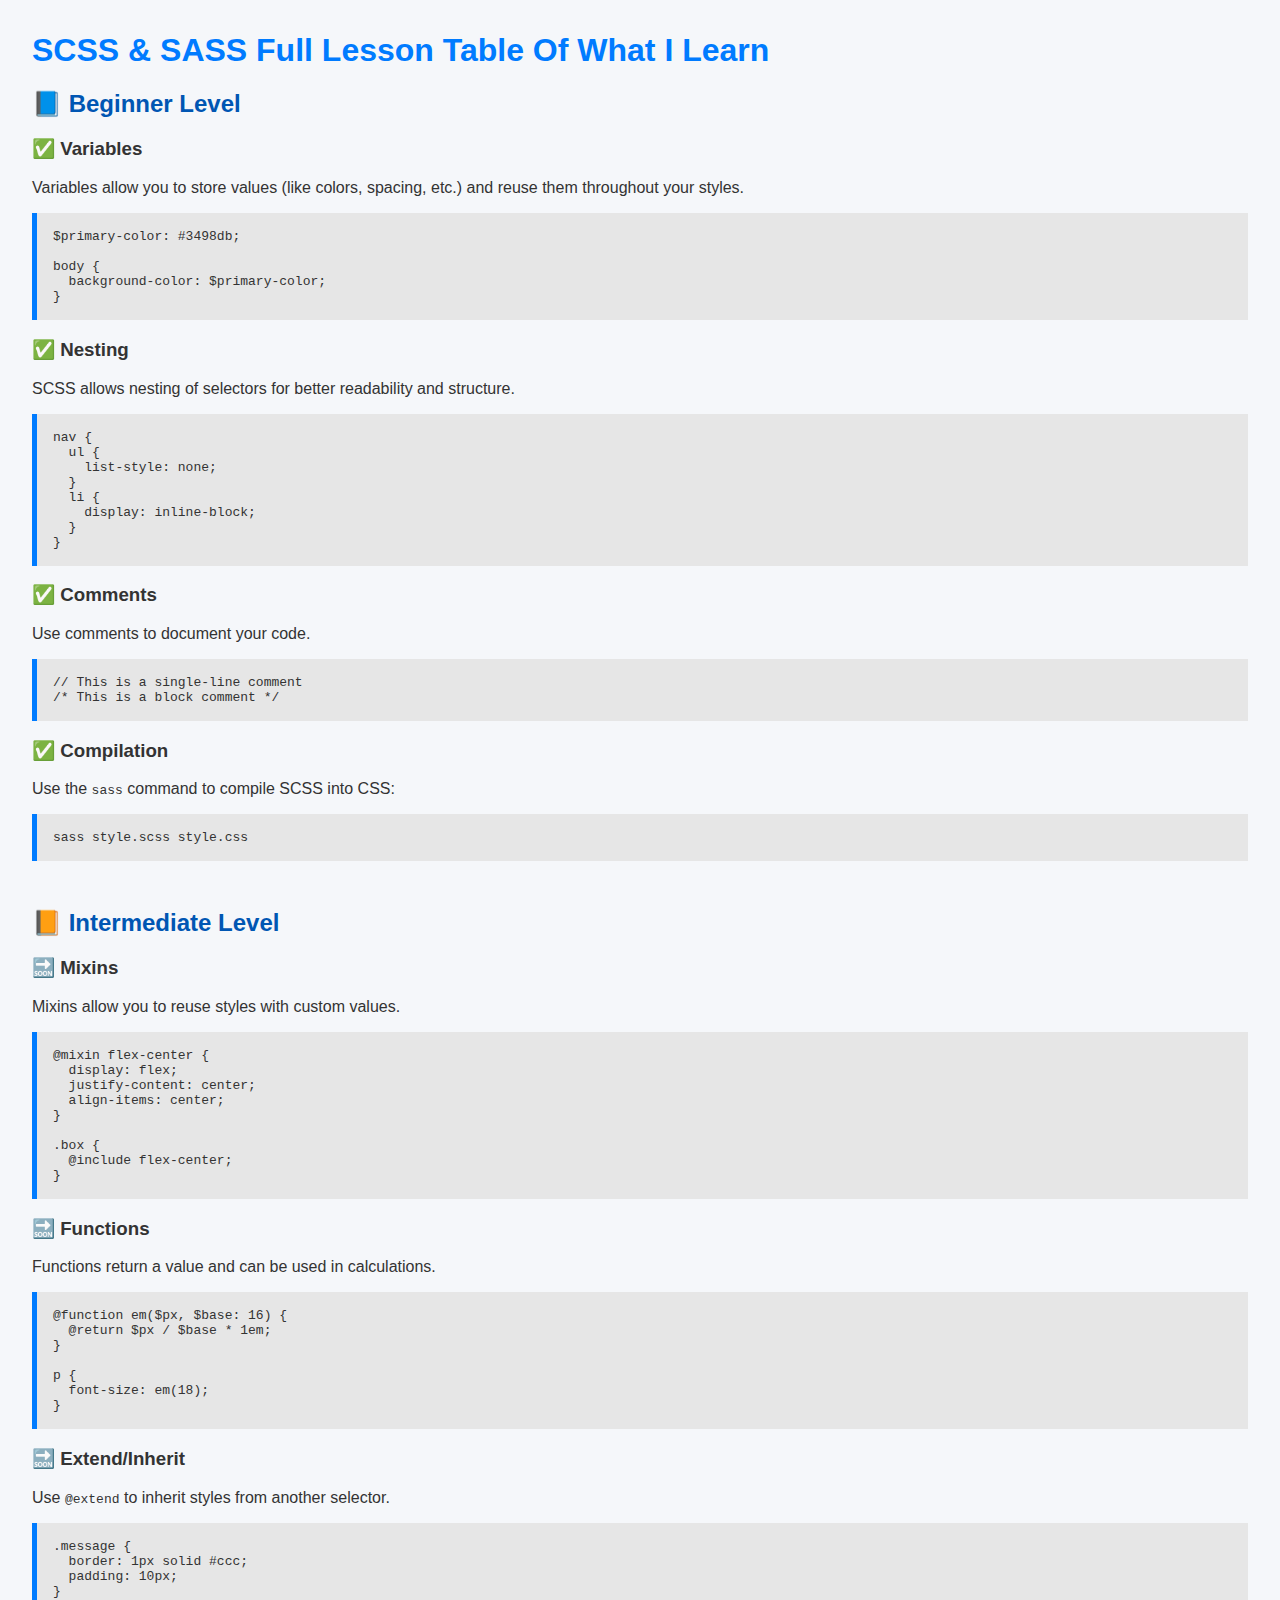
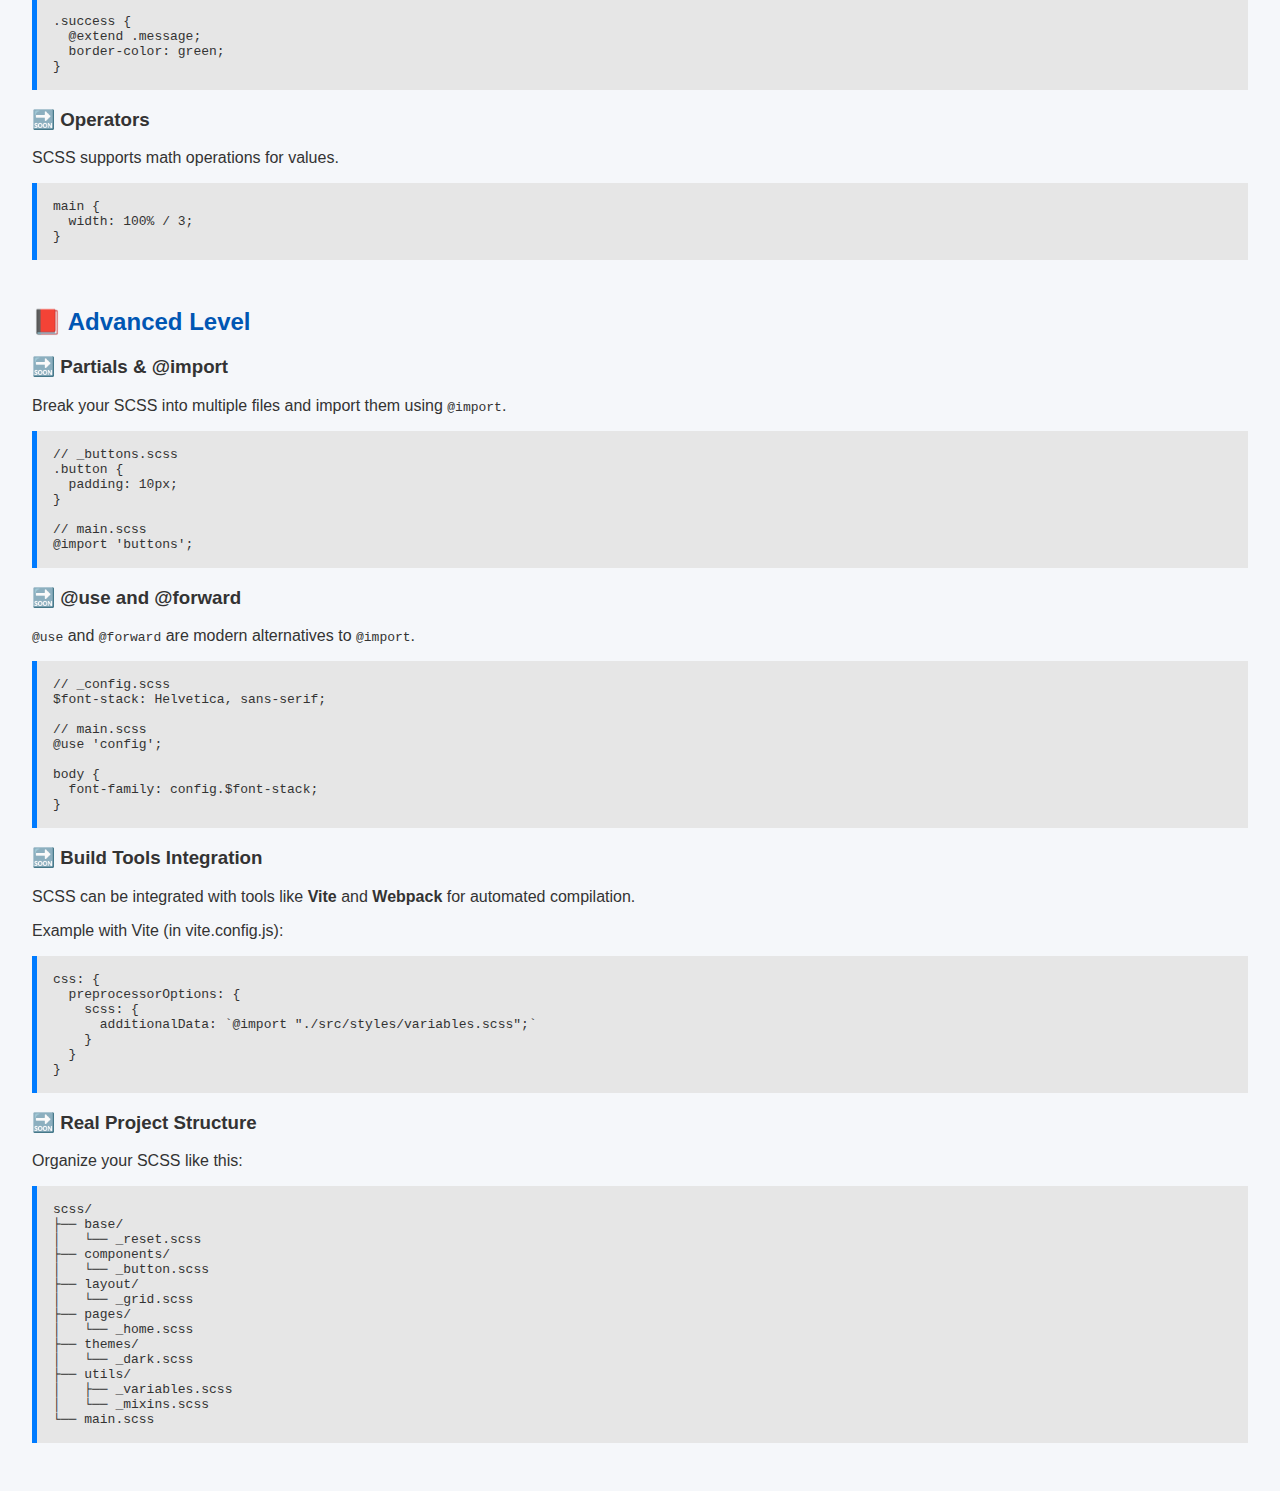
<file: pages/lessons.html>
<!DOCTYPE html>
<html lang="en">
<head>
  <meta charset="UTF-8" />
  <meta name="viewport" content="width=device-width, initial-scale=1.0" />
  <style>
    body {
      font-family: Arial, sans-serif;
      margin: 2rem;
      background: #f5f7fa;
      color: #333;
    }
    h1 {
      color: #007bff;
    }
    h2 {
      color: #0056b3;
    }
    pre {
      background: #e6e6e6;
      padding: 1rem;
      border-left: 5px solid #007bff;
      overflow-x: auto;
    }
    section {
      margin-bottom: 3rem;
    }
  </style>
</head>
<body>
  <h1>SCSS & SASS Full Lesson Table Of What I Learn</h1>

  <section>
    <h2>📘 Beginner Level</h2>

    <h3>✅ Variables</h3>
    <p>Variables allow you to store values (like colors, spacing, etc.) and reuse them throughout your styles.</p>
    <pre><code>$primary-color: #3498db;

body {
  background-color: $primary-color;
}</code></pre>

    <h3>✅ Nesting</h3>
    <p>SCSS allows nesting of selectors for better readability and structure.</p>
    <pre><code>nav {
  ul {
    list-style: none;
  }
  li {
    display: inline-block;
  }
}</code></pre>

    <h3>✅ Comments</h3>
    <p>Use comments to document your code.</p>
    <pre><code>// This is a single-line comment
/* This is a block comment */</code></pre>

    <h3>✅ Compilation</h3>
    <p>Use the <code>sass</code> command to compile SCSS into CSS:</p>
    <pre><code>sass style.scss style.css</code></pre>
  </section>

  <section>
    <h2>📙 Intermediate Level</h2>

    <h3>🔜 Mixins</h3>
    <p>Mixins allow you to reuse styles with custom values.</p>
    <pre><code>@mixin flex-center {
  display: flex;
  justify-content: center;
  align-items: center;
}

.box {
  @include flex-center;
}</code></pre>

    <h3>🔜 Functions</h3>
    <p>Functions return a value and can be used in calculations.</p>
    <pre><code>@function em($px, $base: 16) {
  @return $px / $base * 1em;
}

p {
  font-size: em(18);
}</code></pre>

    <h3>🔜 Extend/Inherit</h3>
    <p>Use <code>@extend</code> to inherit styles from another selector.</p>
    <pre><code>.message {
  border: 1px solid #ccc;
  padding: 10px;
}

.success {
  @extend .message;
  border-color: green;
}</code></pre>

    <h3>🔜 Operators</h3>
    <p>SCSS supports math operations for values.</p>
    <pre><code>main {
  width: 100% / 3;
}</code></pre>
  </section>

  <section>
    <h2>📕 Advanced Level</h2>

    <h3>🔜 Partials & @import</h3>
    <p>Break your SCSS into multiple files and import them using <code>@import</code>.</p>
    <pre><code>// _buttons.scss
.button {
  padding: 10px;
}

// main.scss
@import 'buttons';</code></pre>

    <h3>🔜 @use and @forward</h3>
    <p><code>@use</code> and <code>@forward</code> are modern alternatives to <code>@import</code>.</p>
    <pre><code>// _config.scss
$font-stack: Helvetica, sans-serif;

// main.scss
@use 'config';

body {
  font-family: config.$font-stack;
}</code></pre>

    <h3>🔜 Build Tools Integration</h3>
    <p>SCSS can be integrated with tools like <strong>Vite</strong> and <strong>Webpack</strong> for automated compilation.</p>
    <p>Example with Vite (in vite.config.js):</p>
    <pre><code>css: {
  preprocessorOptions: {
    scss: {
      additionalData: `@import "./src/styles/variables.scss";`
    }
  }
}</code></pre>

    <h3>🔜 Real Project Structure</h3>
    <p>Organize your SCSS like this:</p>
    <pre><code>scss/
├── base/
│   └── _reset.scss
├── components/
│   └── _button.scss
├── layout/
│   └── _grid.scss
├── pages/
│   └── _home.scss
├── themes/
│   └── _dark.scss
├── utils/
│   ├── _variables.scss
│   └── _mixins.scss
└── main.scss</code></pre>
  </section>
</body>
</html>
</file>
